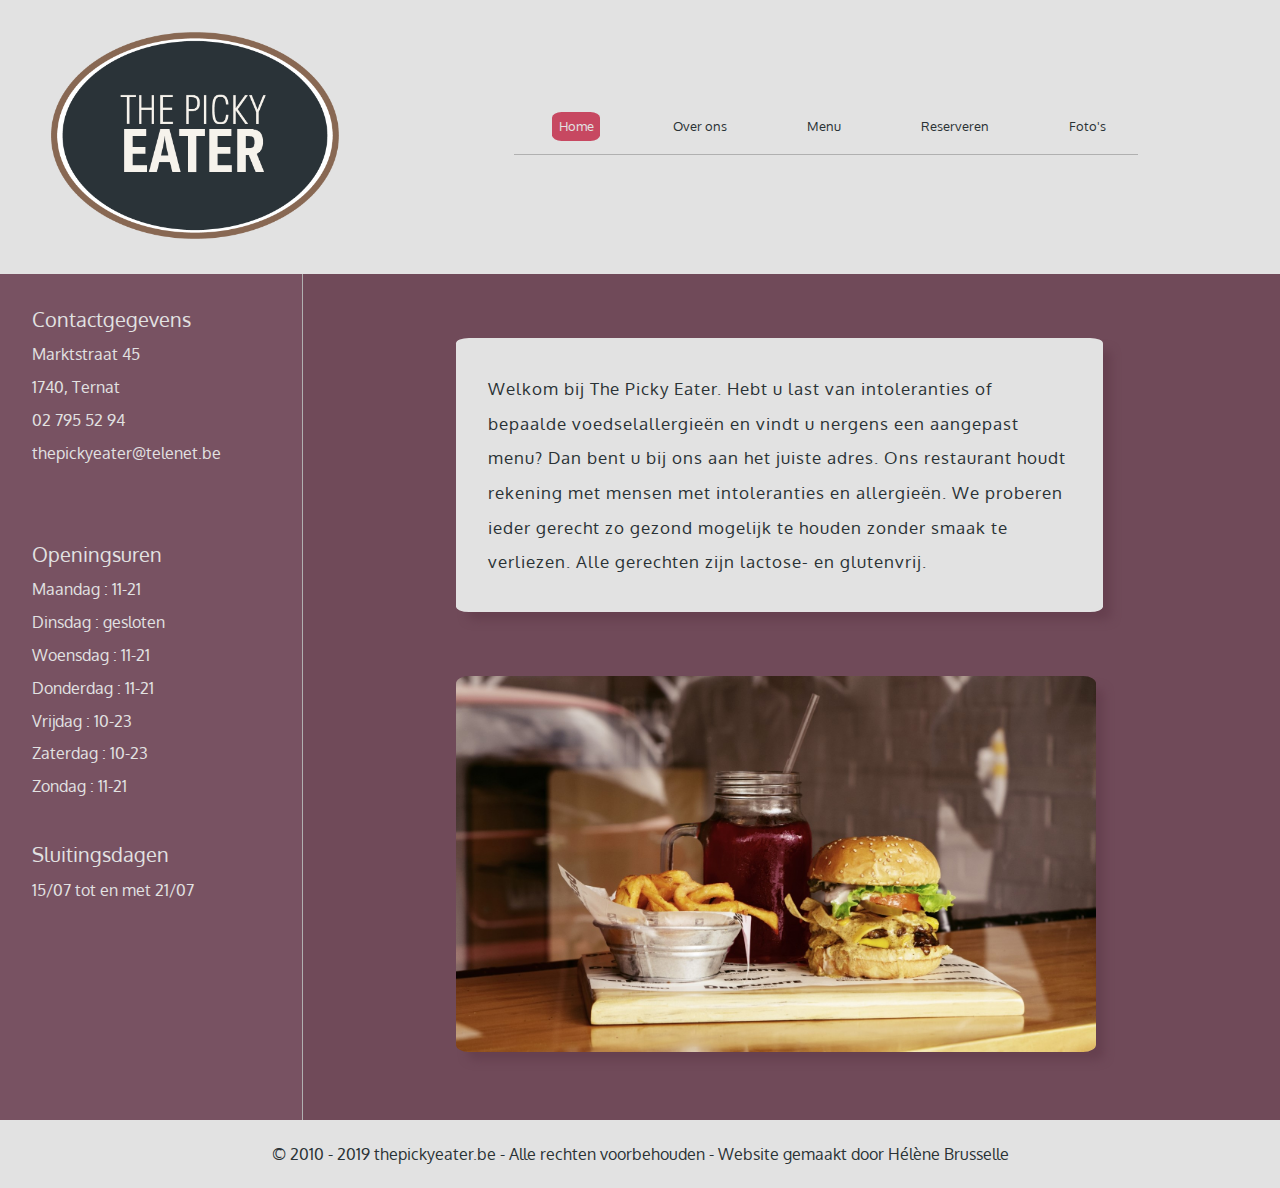
<file: index.html>
<!DOCTYPE html>
<html lang="en">

<head>
    <meta charset="UTF-8">
    <meta name="viewport" content="width=device-width, initial-scale=1.0">
    <meta http-equiv="X-UA-Compatible" content="ie=edge">
    <title>Eindopdracht ux - Helene Brusselle</title>
    <link rel="stylesheet" href="css/home.css">
    <link rel="stylesheet" href="https://use.fontawesome.com/releases/v5.7.0/css/all.css"
        integrity="sha384-lZN37f5QGtY3VHgisS14W3ExzMWZxybE1SJSEsQp9S+oqd12jhcu+A56Ebc1zFSJ" crossorigin="anonymous">
        <link href="https://fonts.googleapis.com/css?family=Oxygen" rel="stylesheet">
</head>

<body>
    <header>
        <div class=header_links>
            <div class=header_logo>
                <a href="index.html"><img src="images/logo.png" alt="The Picky Eater"></a>
            </div>
        </div>
        <div class=header_rechts>
            <div class=header_rechts_nav>
                <a id="home" href="index.html">Home</a>
                <a id="overons" href="">Over ons</a>
                <a href="">Menu</a>
                <a href="">Reserveren</a>
                <a id="fotos" href="">Foto's</a>
            </div>
        </div>
    </header>

    <div class="fullmain">
        <nav>
            <div class="contact">
                <div>
                    <p class="titel">Contactgegevens</p>
                </div>
                <div class="tekst">
                    <p>Marktstraat 45</p>
                    <p>1740, Ternat</p>
                    <p>02 795 52 94</p>
                    <p>thepickyeater@telenet.be</p>
                    <a href=""><i class="fab fa-facebook-square"></i></a>
                    <a href=""><i class="fab fa-twitter-square"></i></a>
                    <a href=""><i class="fab fa-instagram"></i></a>
                </div>
            </div>
            <div class="contact">
                <div>
                    <p class="titel">Openingsuren</p>
                </div>
                <div class="tekst">
                    <p>Maandag : 11-21</p>
                    <p>Dinsdag : gesloten</p>
                    <p>Woensdag : 11-21</p>
                    <p>Donderdag : 11-21</p>
                    <p>Vrijdag : 10-23</p>
                    <p>Zaterdag : 10-23</p>
                    <p>Zondag : 11-21</p>
                </div>
            </div>
            <div class="contact">
                <div>
                    <p class="titel">Sluitingsdagen</p>
                </div>
                <div class="tekst">
                    <p>15/07 tot en met 21/07</p>
                </div>
            </div>
        </nav>

        <main>
            <div class="main_tekst">
                <p>Welkom bij The Picky Eater. Hebt u last van intoleranties of bepaalde voedselallergieën en vindt u nergens een aangepast menu? Dan bent u bij ons aan het juiste adres. Ons restaurant houdt rekening met mensen met intoleranties en allergieën. We proberen ieder gerecht zo gezond mogelijk te houden zonder smaak te verliezen. Alle gerechten zijn lactose- en glutenvrij. </p>
            </div>
            <div class="main_foto">
                <a href=""><img src="images/burger.jpg"></a>
            </div>
        </main>
    </div>

    <footer>
        <p>© 2010 - 2019 thepickyeater.be - Alle rechten voorbehouden - Website gemaakt door Hélène Brusselle</p>
    </footer>
</body>

</html>
</file>
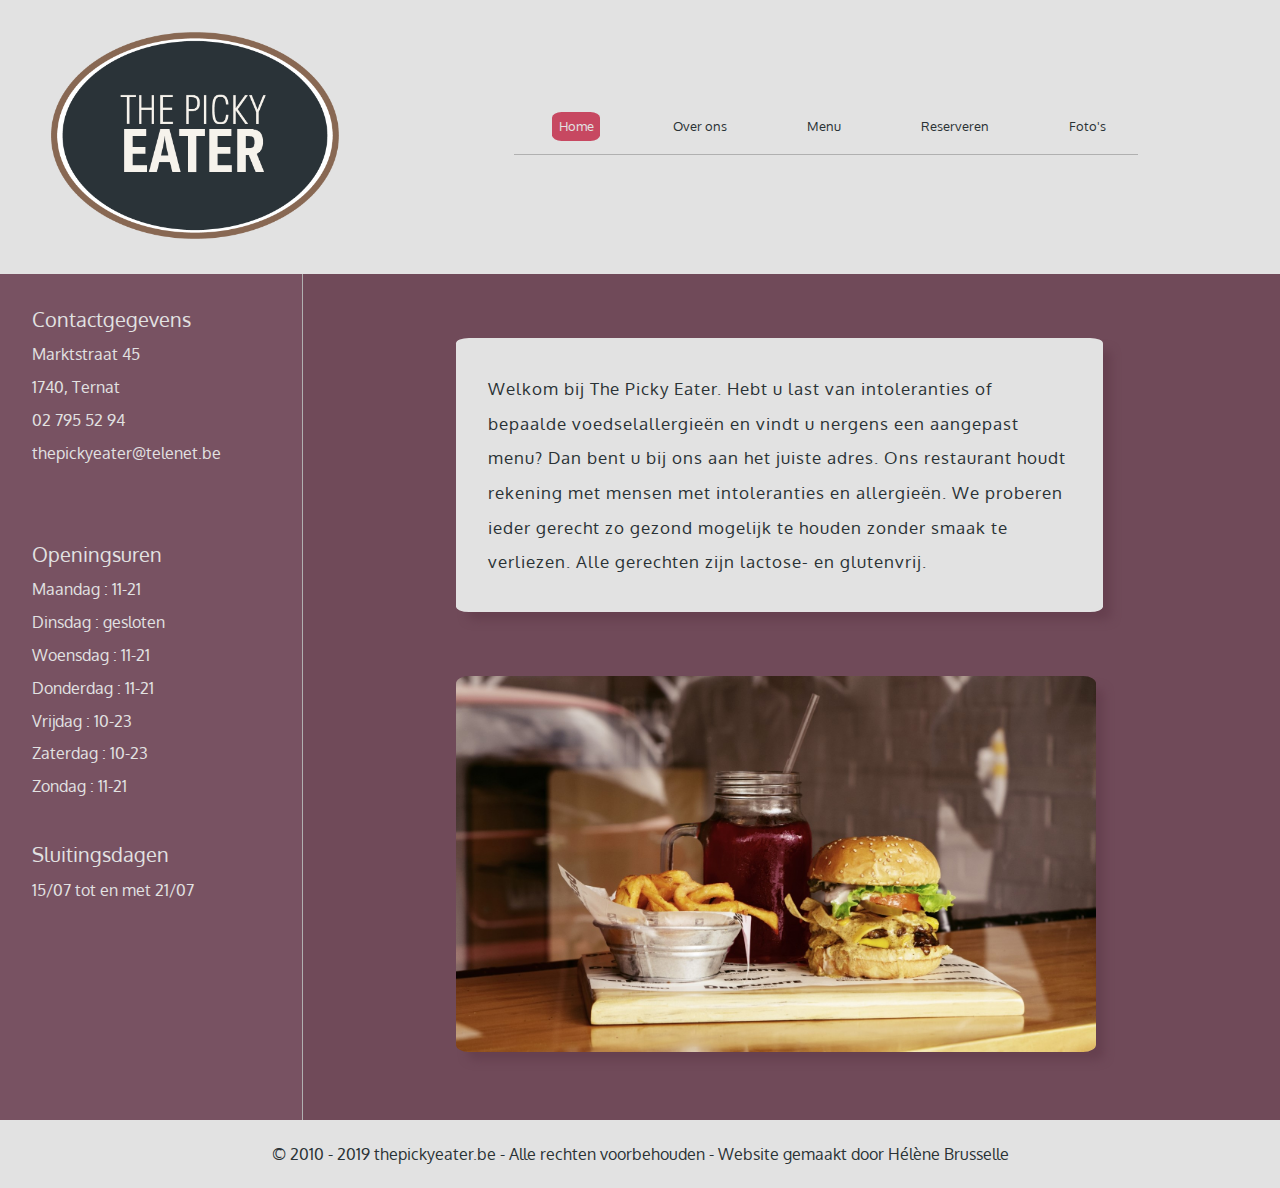
<file: home.html>
<!DOCTYPE html>
<html lang="en">

<head>
    <meta charset="UTF-8">
    <meta name="viewport" content="width=device-width, initial-scale=1.0">
    <meta http-equiv="X-UA-Compatible" content="ie=edge">
    <title>Eindopdracht ux - Helene Brusselle</title>
    <link rel="stylesheet" href="css/home.css">
    <link rel="stylesheet" href="https://use.fontawesome.com/releases/v5.7.0/css/all.css"
        integrity="sha384-lZN37f5QGtY3VHgisS14W3ExzMWZxybE1SJSEsQp9S+oqd12jhcu+A56Ebc1zFSJ" crossorigin="anonymous">
        <link href="https://fonts.googleapis.com/css?family=Oxygen" rel="stylesheet">
</head>

<body>
    <header>
        <div class=header_links>
            <div class=header_logo>
                <a href="home.html"><img src="images/logo.png" alt="The Picky Eater"></a>
            </div>
        </div>
        <div class=header_rechts>
            <div class=header_rechts_nav>
                <a id="home" href="home.html">Home</a>
                <a id="overons" href="">Over ons</a>
                <a href="">Menu</a>
                <a href="">Reserveren</a>
                <a id="fotos" href="">Foto's</a>
            </div>
        </div>
    </header>

    <div class="fullmain">
        <nav>
            <div class="contact">
                <div>
                    <p class="titel">Contactgegevens</p>
                </div>
                <div class="tekst">
                    <p>Marktstraat 45</p>
                    <p>1740, Ternat</p>
                    <p>02 795 52 94</p>
                    <p>thepickyeater@telenet.be</p>
                    <a href=""><i class="fab fa-facebook-square"></i></a>
                    <a href=""><i class="fab fa-twitter-square"></i></a>
                    <a href=""><i class="fab fa-instagram"></i></a>
                </div>
            </div>
            <div class="contact">
                <div>
                    <p class="titel">Openingsuren</p>
                </div>
                <div class="tekst">
                    <p>Maandag : 11-21</p>
                    <p>Dinsdag : gesloten</p>
                    <p>Woensdag : 11-21</p>
                    <p>Donderdag : 11-21</p>
                    <p>Vrijdag : 10-23</p>
                    <p>Zaterdag : 10-23</p>
                    <p>Zondag : 11-21</p>
                </div>
            </div>
            <div class="contact">
                <div>
                    <p class="titel">Sluitingsdagen</p>
                </div>
                <div class="tekst">
                    <p>15/07 tot en met 21/07</p>
                </div>
            </div>
        </nav>

        <main>
            <div class="main_tekst">
                <p>Welkom bij The Picky Eater. Hebt u last van intoleranties of bepaalde voedselallergieën en vindt u nergens een aangepast menu? Dan bent u bij ons aan het juiste adres. Ons restaurant houdt rekening met mensen met intoleranties en allergieën. We proberen ieder gerecht zo gezond mogelijk te houden zonder smaak te verliezen. Alle gerechten zijn lactose- en glutenvrij. </p>
            </div>
            <div class="main_foto">
                <a href=""><img src="images/burger.jpg"></a>
            </div>
        </main>
    </div>

    <footer>
        <p>© 2010 - 2019 thepickyeater.be - Alle rechten voorbehouden - Website gemaakt door Hélène Brusselle</p>
    </footer>
</body>

</html>
</file>
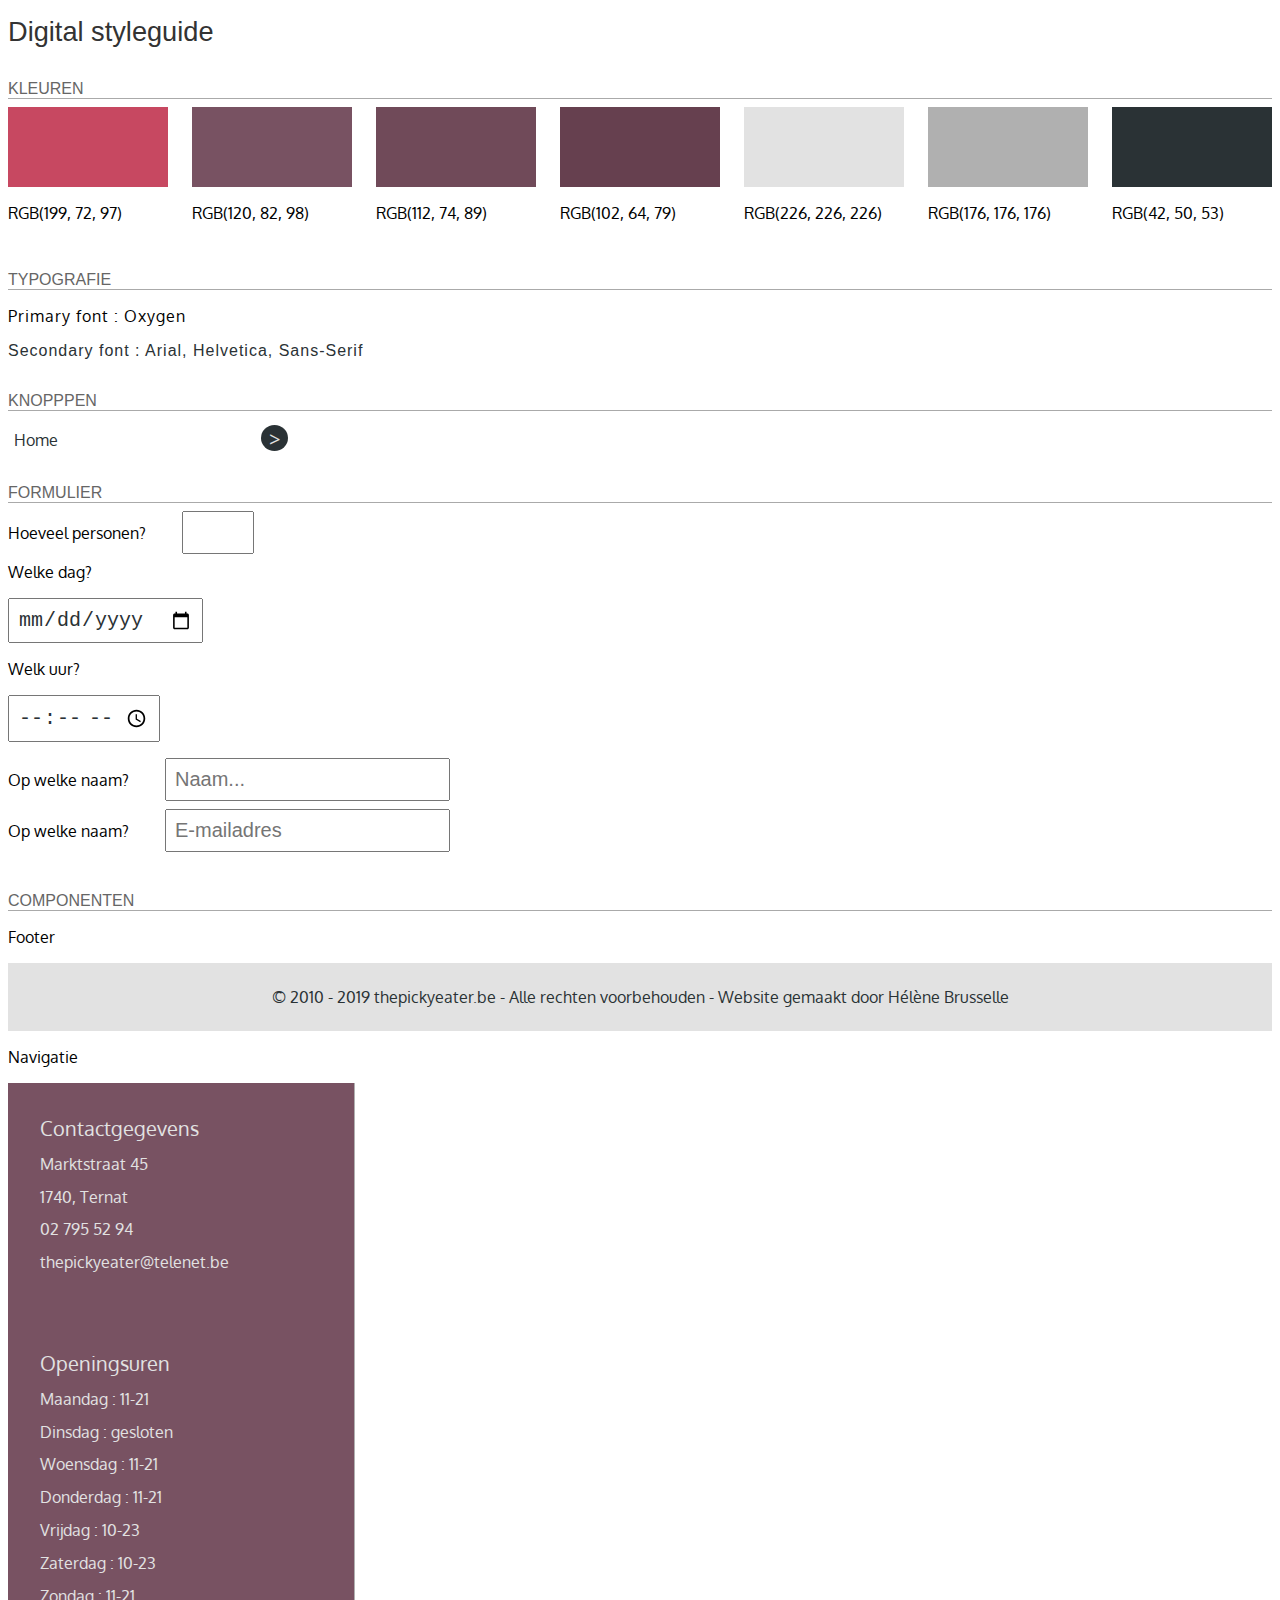
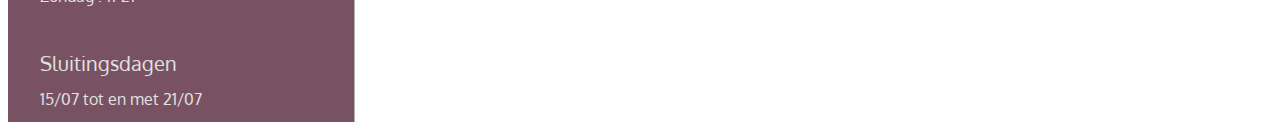
<file: styleguide.html>
<!DOCTYPE html>
<html lang="en">

<head>
    <meta charset="UTF-8">
    <meta name="viewport" content="width=device-width, initial-scale=1, shrink-to-fit=no">
    <meta http-equiv="X-UA-Compatible" content="ie=edge">
    <title>Styleguide</title>
    <link rel="stylesheet" href="styleguide.css">
    <link rel="stylesheet" href="https://use.fontawesome.com/releases/v5.7.0/css/all.css"
        integrity="sha384-lZN37f5QGtY3VHgisS14W3ExzMWZxybE1SJSEsQp9S+oqd12jhcu+A56Ebc1zFSJ" crossorigin="anonymous">
    <link href="https://fonts.googleapis.com/css?family=Oxygen" rel="stylesheet">
</head>

<body>
    <div class="container">
        <h1 class="sg-title">Digital styleguide</h1>

        <h2 class="sg-subtitle">Kleuren</h2>
        <div class="sg-subtitle-containers">
            <div class="container-kleur">
                <div class="pink">
                </div>
                <p>RGB(199, 72, 97)
                </p>
            </div>
            <div class="container-kleur">
                <div class="light-purple">
                </div>
                <p>RGB(120, 82, 98)
                </p>
            </div>
            <div class="container-kleur">
                <div class="purple">
                </div>
                <p>RGB(112, 74, 89)
                </p>
            </div>
            <div class="container-kleur">
                <div class="dark-purple">
                </div>
                <p> RGB(102, 64, 79)
                </p>
            </div>
            <div class="container-kleur">
                <div class="light-gray">
                </div>
                <p> RGB(226, 226, 226)
                </p>
            </div>
            <div class="container-kleur">
                <div class="gray">
                </div>
                <p> RGB(176, 176, 176)
                </p>
            </div>
            <div class="container-kleur">
                <div class="black">
                </div>
                <p>RGB(42, 50, 53)
                </p>
            </div>
        </div>

        <h2 class="sg-subtitle">Typografie</h2>
        <p class="oxygen">Primary font : Oxygen</p>
        <p class="sans-serif">Secondary font : Arial, Helvetica, Sans-Serif</p>

        <h2 class="sg-subtitle">Knopppen</h2>
        <a href="" class="home">Home</a>
        <a href=""><i class="fab fa-facebook-square"></i></a>
        <a href=""><i class="fab fa-twitter-square"></i></a>
        <a href=""><i class="fab fa-instagram"></i></a>
        <a href="" class="pijl">></a>

        <h2 class="sg-subtitle">Formulier</h2>
        <form class="personen">
            Hoeveel personen?
            <input type="number" name="personen" min="1" max="6">
        </form>
        <form class="dag">
            Welke dag?<br>
            <input type="date" name="dag"><br>
        </form>
        <form class="uur">
            Welk uur?<br>
            <input type="time" name="uur"><br>
        </form>
        </form class="naam">
        Op welke naam?
        <input type="text" name="naam" placeholder="Naam...">
        </form>
        <form class="email">
        Op welke naam?
        <input type="email" name="email" placeholder="E-mailadres">
        </form>

        <h2 class="sg-subtitle">Componenten</h2>
        <p>Footer</p>
        <footer>
            <p>© 2010 - 2019 thepickyeater.be - Alle rechten voorbehouden - Website gemaakt door Hélène Brusselle</p>
        </footer>
        <p>Navigatie</p>
        <nav>
            <div class="contact">
                <div>
                    <p class="titel">Contactgegevens</p>
                </div>
                <div class="tekst">
                    <p>Marktstraat 45</p>
                    <p>1740, Ternat</p>
                    <p>02 795 52 94</p>
                    <p>thepickyeater@telenet.be</p>
                    <a href=""><i class="fab fa-facebook-square"></i></a>
                    <a href=""><i class="fab fa-twitter-square"></i></a>
                    <a href=""><i class="fab fa-instagram"></i></a>
                </div>
            </div>
            <div class="contact">
                <div>
                    <p class="titel">Openingsuren</p>
                </div>
                <div class="tekst">
                    <p>Maandag : 11-21</p>
                    <p>Dinsdag : gesloten</p>
                    <p>Woensdag : 11-21</p>
                    <p>Donderdag : 11-21</p>
                    <p>Vrijdag : 10-23</p>
                    <p>Zaterdag : 10-23</p>
                    <p>Zondag : 11-21</p>
                </div>
            </div>
            <div class="contact">
                <div>
                    <p class="titel">Sluitingsdagen</p>
                </div>
                <div class="tekst">
                    <p>15/07 tot en met 21/07</p>
                </div>
            </div>
        </nav>
    </div>
</body>

</html>
</file>
<file: css/home.css>
@import "variabeles/header.css";
@import "variabeles/body.css";
@import "variabeles/nav.css";
@import "variabeles/constant.css";
@import "variabeles/footer.css";

#home {
    background-color: var(--main-pink);
    color: var(--main-light-gray);
    border-radius: 20%
}

.fullmain {
    display: flex;
    justify-content: space-between;
    width: 100vw;
    min-width: 50%;
    max-width: 100%;
}

main {
    width: 70rem;
    min-width: 34.9rem;
    max-width: 100%;
    background-color: var(--main-purple)
}

.main_foto img {
    width: 50vw;
    min-width: 27rem;
    border-radius: 2%;
    margin: 0rem 8vw 4rem 12vw;
    box-shadow: 10px 10px 10px -2px var(--main-dark-purple);
}

.main_tekst {
    margin: 4rem 8vw 4rem 12vw;
    padding: 1rem 2rem;
    box-shadow: 10px 10px 10px -2px var(--main-dark-purple);
    border-radius: 2%;
    width: 45.5vw;
    min-width: 23rem;
    background-color: var(--main-light-gray);
}

.main_tekst p {
    color: var(--main-black);
    font-size: 13pt;
    font-family: var(--font-family-oxygen);
    line-height: 2;
    letter-spacing: 1px;
}
</file>
<file: styleguide.css>
.sg-title {
    font-size: 1.7rem;
    font-weight: 400;
    color: #333;
    margin: 1rem 0;
    font-family: -apple-system, BlinkMacSystemFont, "Segoe UI", Roboto, "Helvetica Neue", Arial, sans-serif;
}

.sg-subtitle {
    font-size: 1rem;
    border-bottom: solid 1px #aaa;
    font-weight: 400;
    color: #666;
    text-transform: uppercase;
    margin: 2rem 0 .5rem 0;
    font-family: -apple-system, BlinkMacSystemFont, "Segoe UI", Roboto, "Helvetica Neue", Arial, sans-serif;
}

.container {
    font-family: oxygen
}

.sg-subtitle-containers {
    display: flex;
    justify-content: space-between
}

.container-kleur {
    display: flex;
    flex-direction: column
}

.sg-subtitle p {
    font-size: 0.8rem;
}

.sg-subtitle div {
    margin: 1rem 1rem 0.2rem rem
}

.pink {
    background-color: rgb(199, 72, 97);
    height: 5rem;
    width: 10rem
}

.light-purple {
    background-color: rgb(120, 82, 98);
    height: 5rem;
    width: 10rem
}

.purple {
    background-color: rgb(112, 74, 89);
    height: 5rem;
    width: 10rem
}

.dark-purple {
    background-color: rgb(102, 64, 79);
    height: 5rem;
    width: 10rem
}

.light-gray {
    background-color: rgb(226, 226, 226);
    height: 5rem;
    width: 10rem
}

.gray {
    background-color: rgb(176, 176, 176);
    height: 5rem;
    width: 10rem
}

.black {
    background-color: rgb(42, 50, 53);
    height: 5rem;
    width: 10rem
}

.oxygen {
    font-family: oxygen;
    letter-spacing: 1px;
}

.sans-serif{
    font-family:Arial, Helvetica, sans-serif;
    letter-spacing: 1px;
    color:rgb(42, 50, 53)
}

.home {
    width: 1rem;
    text-decoration: none;
    color: var(--main-black);
    padding: 0.5vw;
    color: rgb(42, 50, 53)
}

.home:hover {
    background-color: rgb(199, 72, 97);
    color: rgb(226, 226, 226);
    border-radius: 20%;
}

i {
    text-decoration: none;
    color: rgb(226, 226, 226);
    padding: 0rem 2rem 0rem 2rem;
    font-size: 20pt
}

i:hover {
    color: rgb(199, 72, 97)
}

.pijl{
    background-color:rgb(42, 50, 53);
    color:rgb(226, 226, 226);
    padding:0rem 0.5rem;
    border-radius:50%;
    text-decoration: none;
    font-size:15pt
}

.pijl:hover{
    background-color:rgb(199, 72, 97)
}

input[type=text],
input[type=number],
input[type="email"] {
    padding: 0.5rem;
    font-size: 15pt;
    margin-left: 2rem;
    color: rgb(42, 50, 53);
    margin-bottom:0.5rem
}

input[type=text]:focus,
input[type=number]:focus,
input[type="date"]:focus,
input[type="time"]:focus,
input[type="email"]:focus {
    border: 1.5px solid rgb(42, 50, 53);
    outline: none;
    color: rgb(42, 50, 53);
}

.naam {
    font-size: 20px;
    color: rgb(42, 50, 53);
}

input[type="date"],
input[type="time"] {
    padding: 0.5rem;
    font-size: 15pt;
    color: rgb(42, 50, 53);
    margin-top:1rem;
    margin-bottom:1rem
}

footer {
    background-color: rgb(226, 226, 226);
    font-family: oxygen;
    color:rgb(42, 50, 53);
    min-width: 50rem;
    max-width: 100%;
}

footer p {
    display: block;
    margin-block-start: 0em;
    margin-block-end: 0em;
    margin-inline-start: 0px;
    margin-inline-end: 0px;
    text-align: center;
    padding: 1.5rem 0rem
}

nav {
    width: 27vw;
    min-width: 15rem;
    max-width: 100%;
    background-color: rgb(120, 82, 98);
    font-family: oxygen;
    margin: 0;
    padding: 0;
    color: rgb(226, 226, 226);
    height: auto;
    border-right: solid rgb(176, 176, 176) 1pt
}

nav p {
    display: block;
    margin-block-start: 0em;
    margin-block-end: 0em;
    margin-inline-start: 0px;
    margin-inline-end: 0px;
}

.contact .titel {
    padding: 2rem 1rem 1vw 2rem;
    font-size: 15pt;
}

.contact .tekst p {
    padding: 0rem 1rem 0.8rem 2rem;
}

.tekst a {
    text-decoration: none;
    color: rgb(226, 226, 226);
    padding: 0rem 2rem 0rem 0rem;
    font-size: 20pt
}
.tekst a:hover{
    color:rgb(199, 72, 97)
}
</file>
